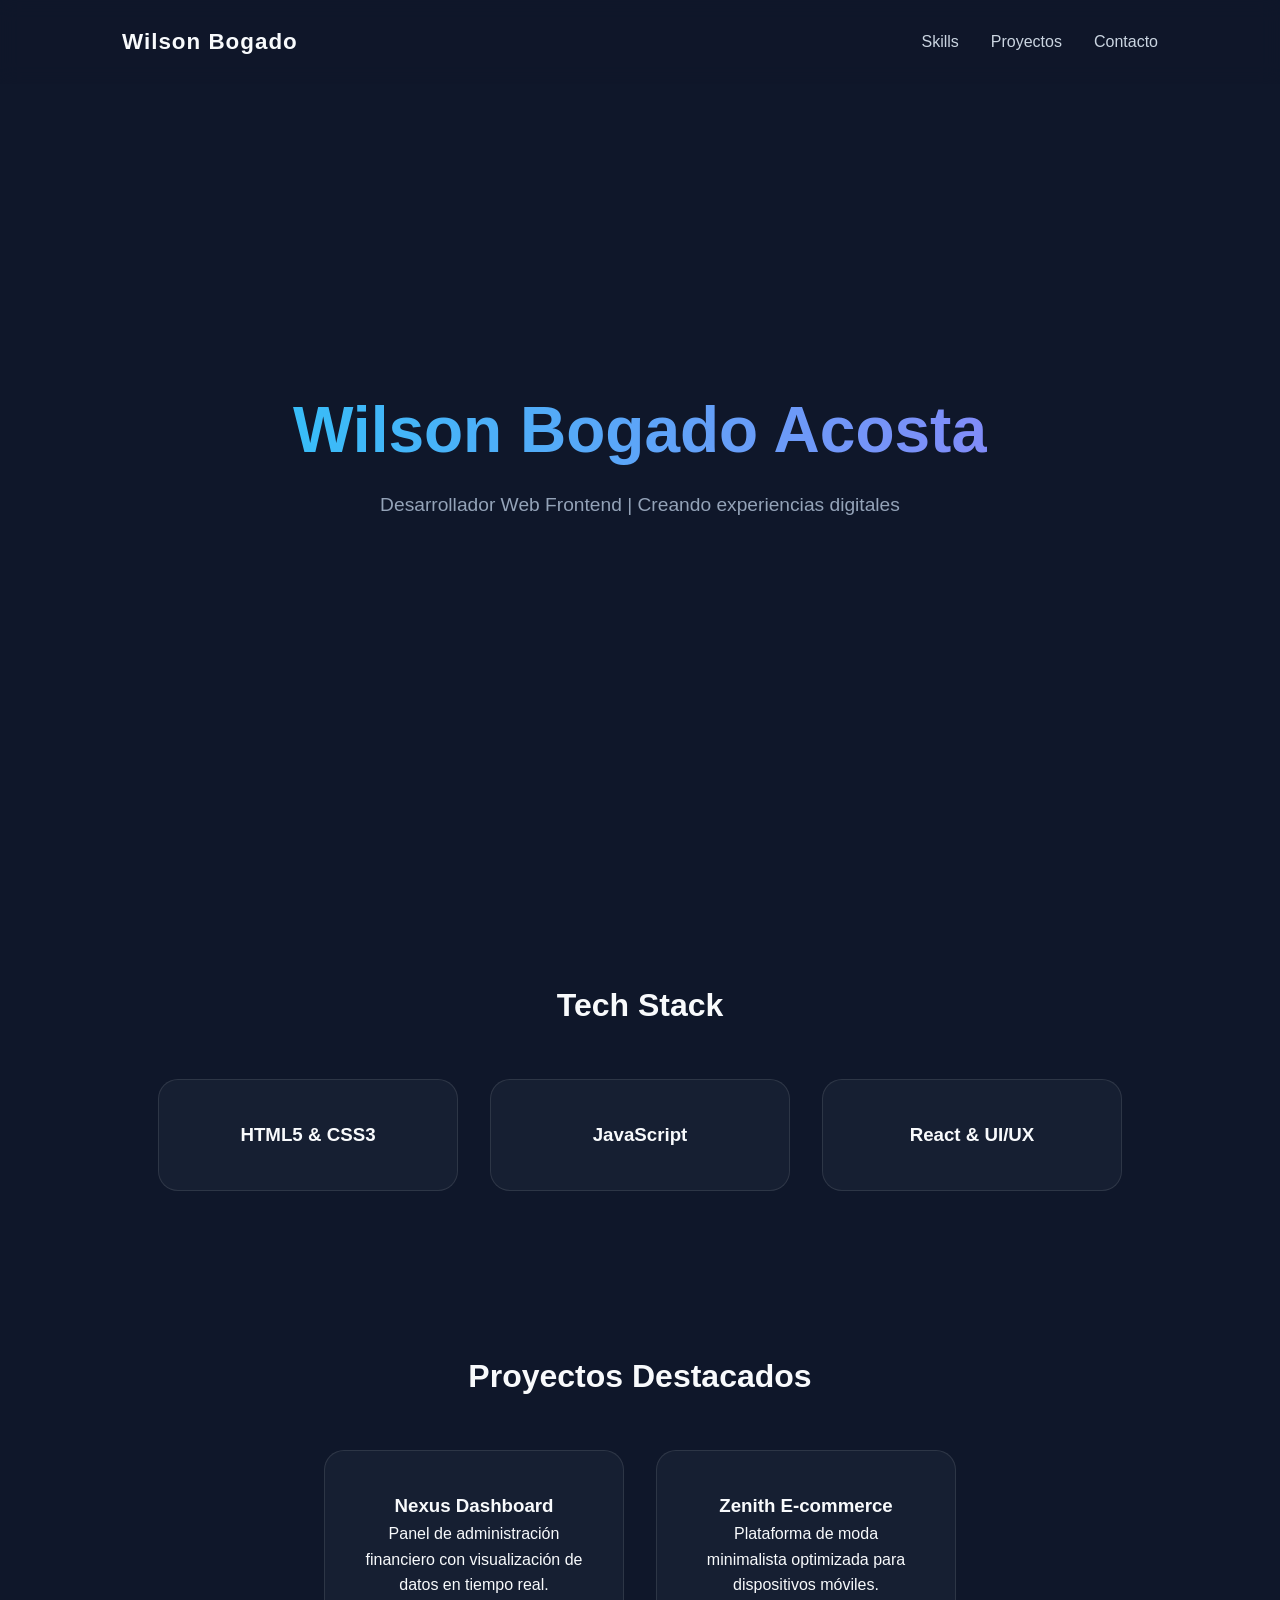
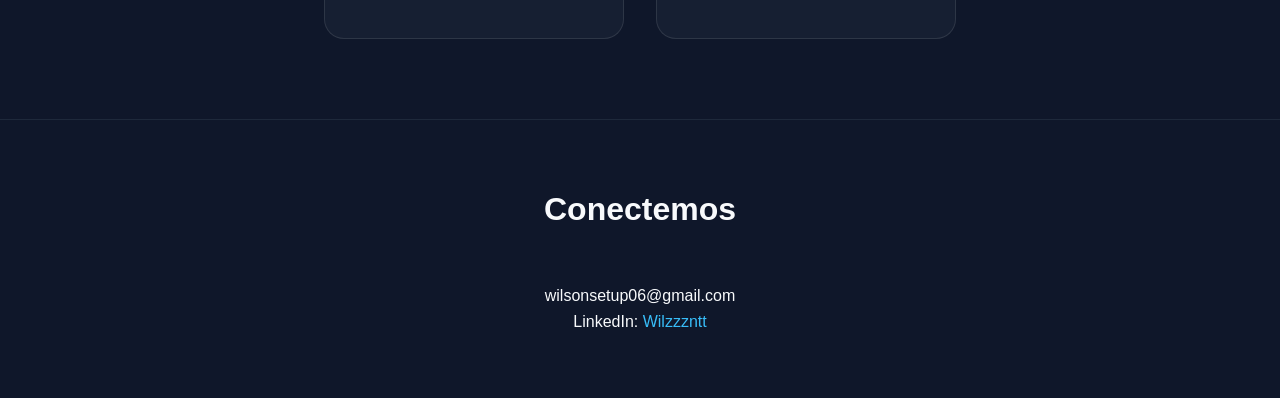
<file: index.html>
<!DOCTYPE html>
<html lang="es">
<head>
    <meta charset="UTF-8">
    <title>Portfolio | Wilson Bogado Acosta</title>
    <link rel="stylesheet" href="portfolio.css">
</head>
<body>

    <header>
        <nav>
            <div class="logo">Wilson Bogado</div>
            <ul>
                <li><a href="#skills">Skills</a></li>
                <li><a href="#proyectos">Proyectos</a></li>
                <li><a href="#contacto">Contacto</a></li>
            </ul>
        </nav>
    </header>

    <section id="hero" class="hero">
        <div class="hero-content">
            <h1>Wilson Bogado Acosta</h1>
            <p class="subtitle">Desarrollador Web Frontend | Creando experiencias digitales</p>
        </div>
    </section>

    <section id="skills" class="skills">
        <h2>Tech Stack</h2>
        <div class="tarjetas-container">
            <div class="tarjeta"><h3>HTML5 & CSS3</h3></div>
            <div class="tarjeta"><h3>JavaScript</h3></div>
            <div class="tarjeta"><h3>React & UI/UX</h3></div>
        </div>
    </section>

    <section id="proyectos" class="proyectos">
        <h2>Proyectos Destacados</h2>
        <div class="tarjetas-container">
            <div class="tarjeta">
                <h3>Nexus Dashboard</h3>
                <p>Panel de administración financiero con visualización de datos en tiempo real.</p>
            </div>
            <div class="tarjeta">
                <h3>Zenith E-commerce</h3>
                <p>Plataforma de moda minimalista optimizada para dispositivos móviles.</p>
            </div>
        </div>
    </section>

    <footer id="contacto">
        <h2>Conectemos</h2>
        <p>wilsonsetup06@gmail.com</p>
        <p>LinkedIn: <a href="#">Wilzzzntt</a></p>
    </footer>

</body>
</html>
</file>
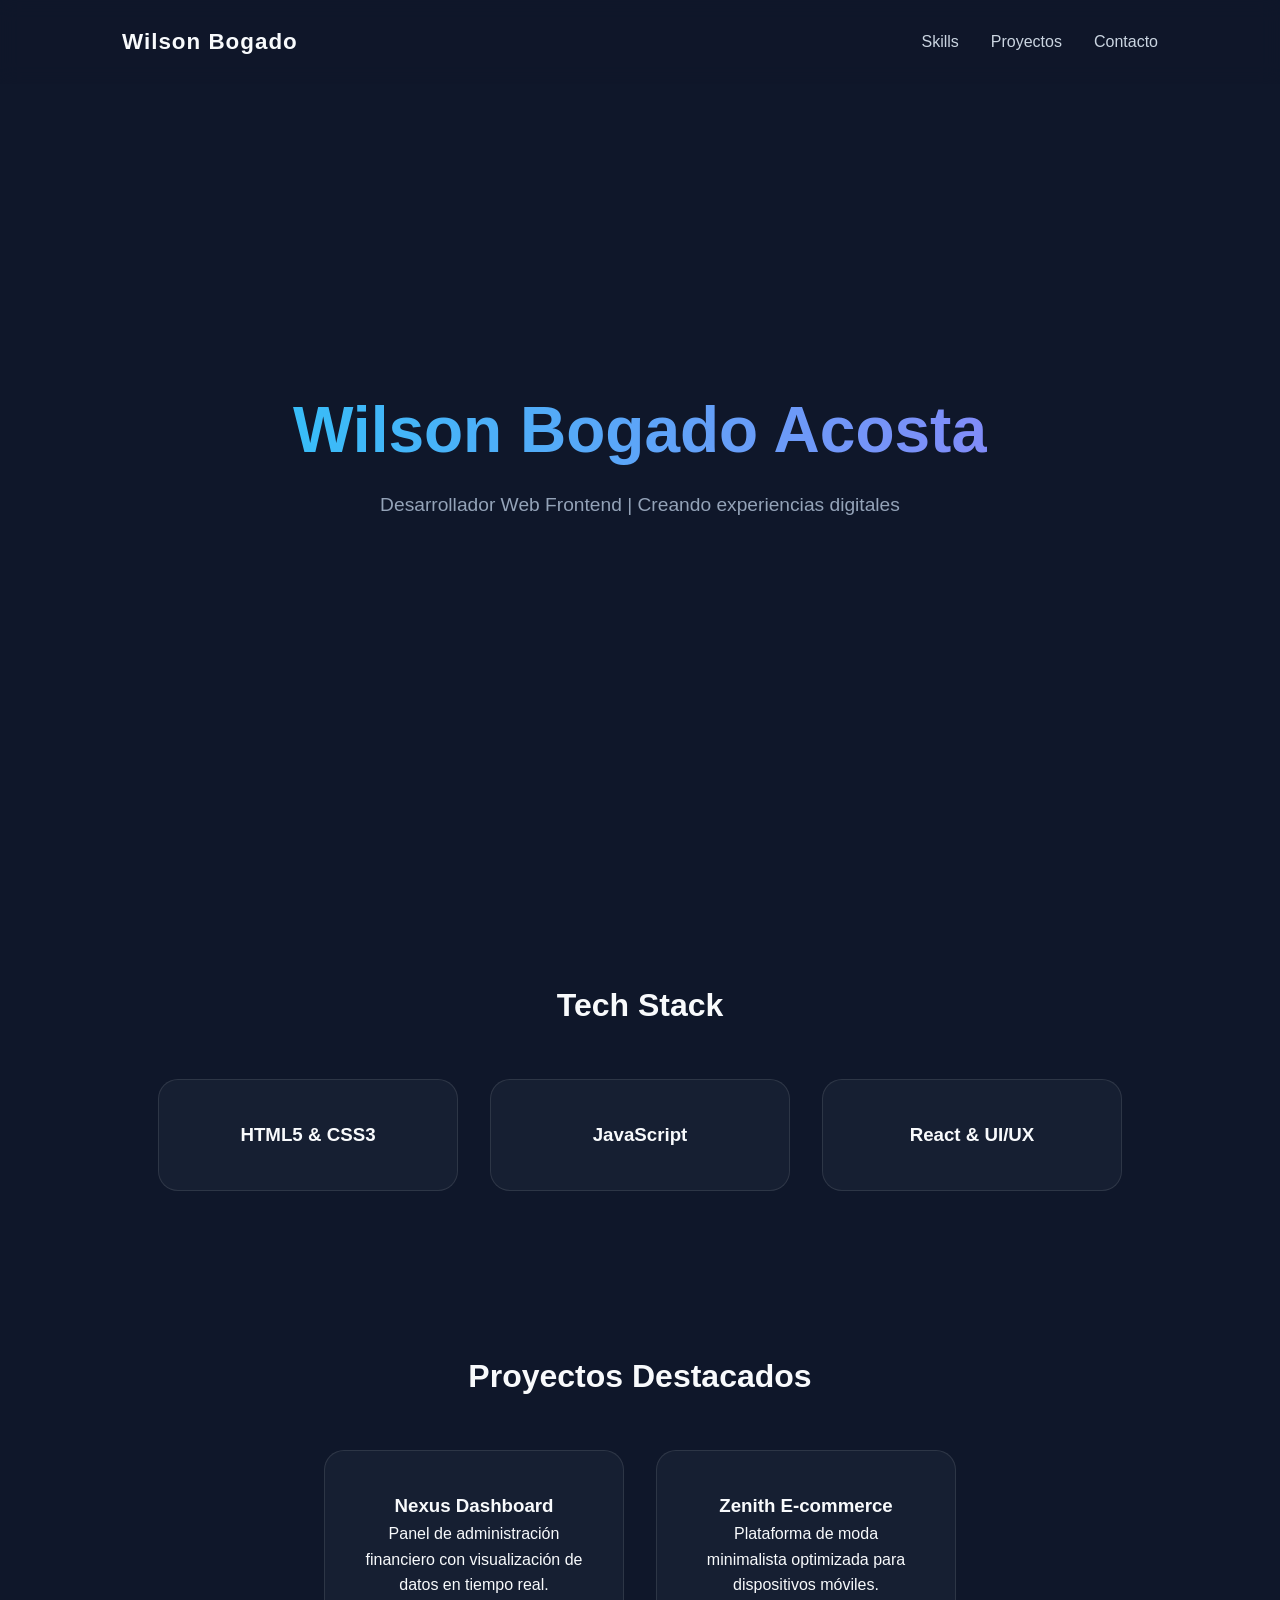
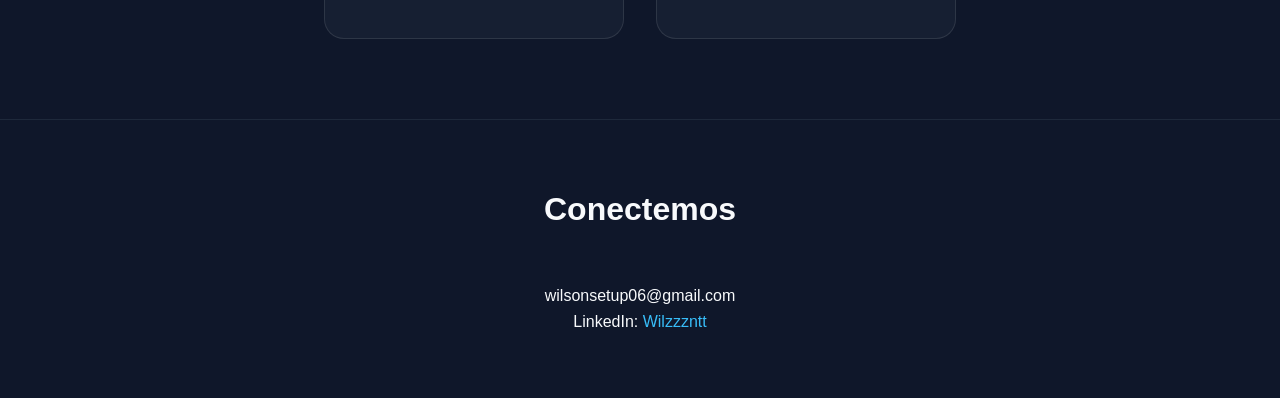
<file: portfolio.html>
<!DOCTYPE html>
<html lang="es">
<head>
    <meta charset="UTF-8">
    <title>Portfolio | Wilson Bogado Acosta</title>
    <link rel="stylesheet" href="portfolio.css">
</head>
<body>

    <header>
        <nav>
            <div class="logo">Wilson Bogado</div>
            <ul>
                <li><a href="#skills">Skills</a></li>
                <li><a href="#proyectos">Proyectos</a></li>
                <li><a href="#contacto">Contacto</a></li>
            </ul>
        </nav>
    </header>

    <section id="hero" class="hero">
        <div class="hero-content">
            <h1>Wilson Bogado Acosta</h1>
            <p class="subtitle">Desarrollador Web Frontend | Creando experiencias digitales</p>
        </div>
    </section>

    <section id="skills" class="skills">
        <h2>Tech Stack</h2>
        <div class="tarjetas-container">
            <div class="tarjeta"><h3>HTML5 & CSS3</h3></div>
            <div class="tarjeta"><h3>JavaScript</h3></div>
            <div class="tarjeta"><h3>React & UI/UX</h3></div>
        </div>
    </section>

    <section id="proyectos" class="proyectos">
        <h2>Proyectos Destacados</h2>
        <div class="tarjetas-container">
            <div class="tarjeta">
                <h3>Nexus Dashboard</h3>
                <p>Panel de administración financiero con visualización de datos en tiempo real.</p>
            </div>
            <div class="tarjeta">
                <h3>Zenith E-commerce</h3>
                <p>Plataforma de moda minimalista optimizada para dispositivos móviles.</p>
            </div>
        </div>
    </section>

    <footer id="contacto">
        <h2>Conectemos</h2>
        <p>wilsonsetup06@gmail.com</p>
        <p>LinkedIn: <a href="#">Wilzzzntt</a></p>
    </footer>

</body>
</html>
</file>
<file: portfolio.css>
* { margin: 0; padding: 0; box-sizing: border-box; }

body {
    background-color: #0f172a; /* Fondo oscuro moderno */
    color: #f8fafc;
    font-family: 'Segoe UI', Roboto, Helvetica, Arial, sans-serif;
    line-height: 1.6;
}

header {
    background: rgba(15, 23, 42, 0.8);
    backdrop-filter: blur(10px); /* Efecto cristal */
    position: fixed;
    width: 100%;
    padding: 1.5rem 0;
    z-index: 1000;
}

nav {
    max-width: 1100px;
    margin: 0 auto;
    display: flex;
    justify-content: space-between;
    align-items: center;
    padding: 0 2rem;
}

.logo { font-weight: bold; font-size: 1.4rem; letter-spacing: 1px; }
nav ul { display: flex; list-style: none; }
nav a { color: #cbd5e1; text-decoration: none; margin-left: 2rem; transition: 0.3s; }
nav a:hover { color: #38bdf8; }

.hero {
    height: 100vh;
    display: flex;
    align-items: center;
    justify-content: center;
    text-align: center;
}

.hero h1 { font-size: 4rem; margin-bottom: 0.5rem; background: linear-gradient(to right, #38bdf8, #818cf8); -webkit-background-clip: text; -webkit-text-fill-color: transparent; }
.subtitle { font-size: 1.2rem; color: #94a3b8; }

.skills, .proyectos { padding: 5rem 2rem; max-width: 1100px; margin: 0 auto; }
h2 { text-align: center; margin-bottom: 3rem; font-size: 2rem; }

.tarjetas-container { display: flex; gap: 2rem; justify-content: center; flex-wrap: wrap; }

.tarjeta {
    width: 300px;
    padding: 2.5rem;
    background: rgba(30, 41, 59, 0.5);
    border: 1px solid rgba(255,255,255,0.1);
    border-radius: 20px;
    text-align: center;
    transition: 0.4s;
}

.tarjeta:hover {
    transform: translateY(-10px);
    border-color: #38bdf8;
    background: rgba(30, 41, 59, 0.8);
}

footer { padding: 4rem 2rem; text-align: center; border-top: 1px solid #1e293b; }
footer a { color: #38bdf8; text-decoration: none; }
</file>
